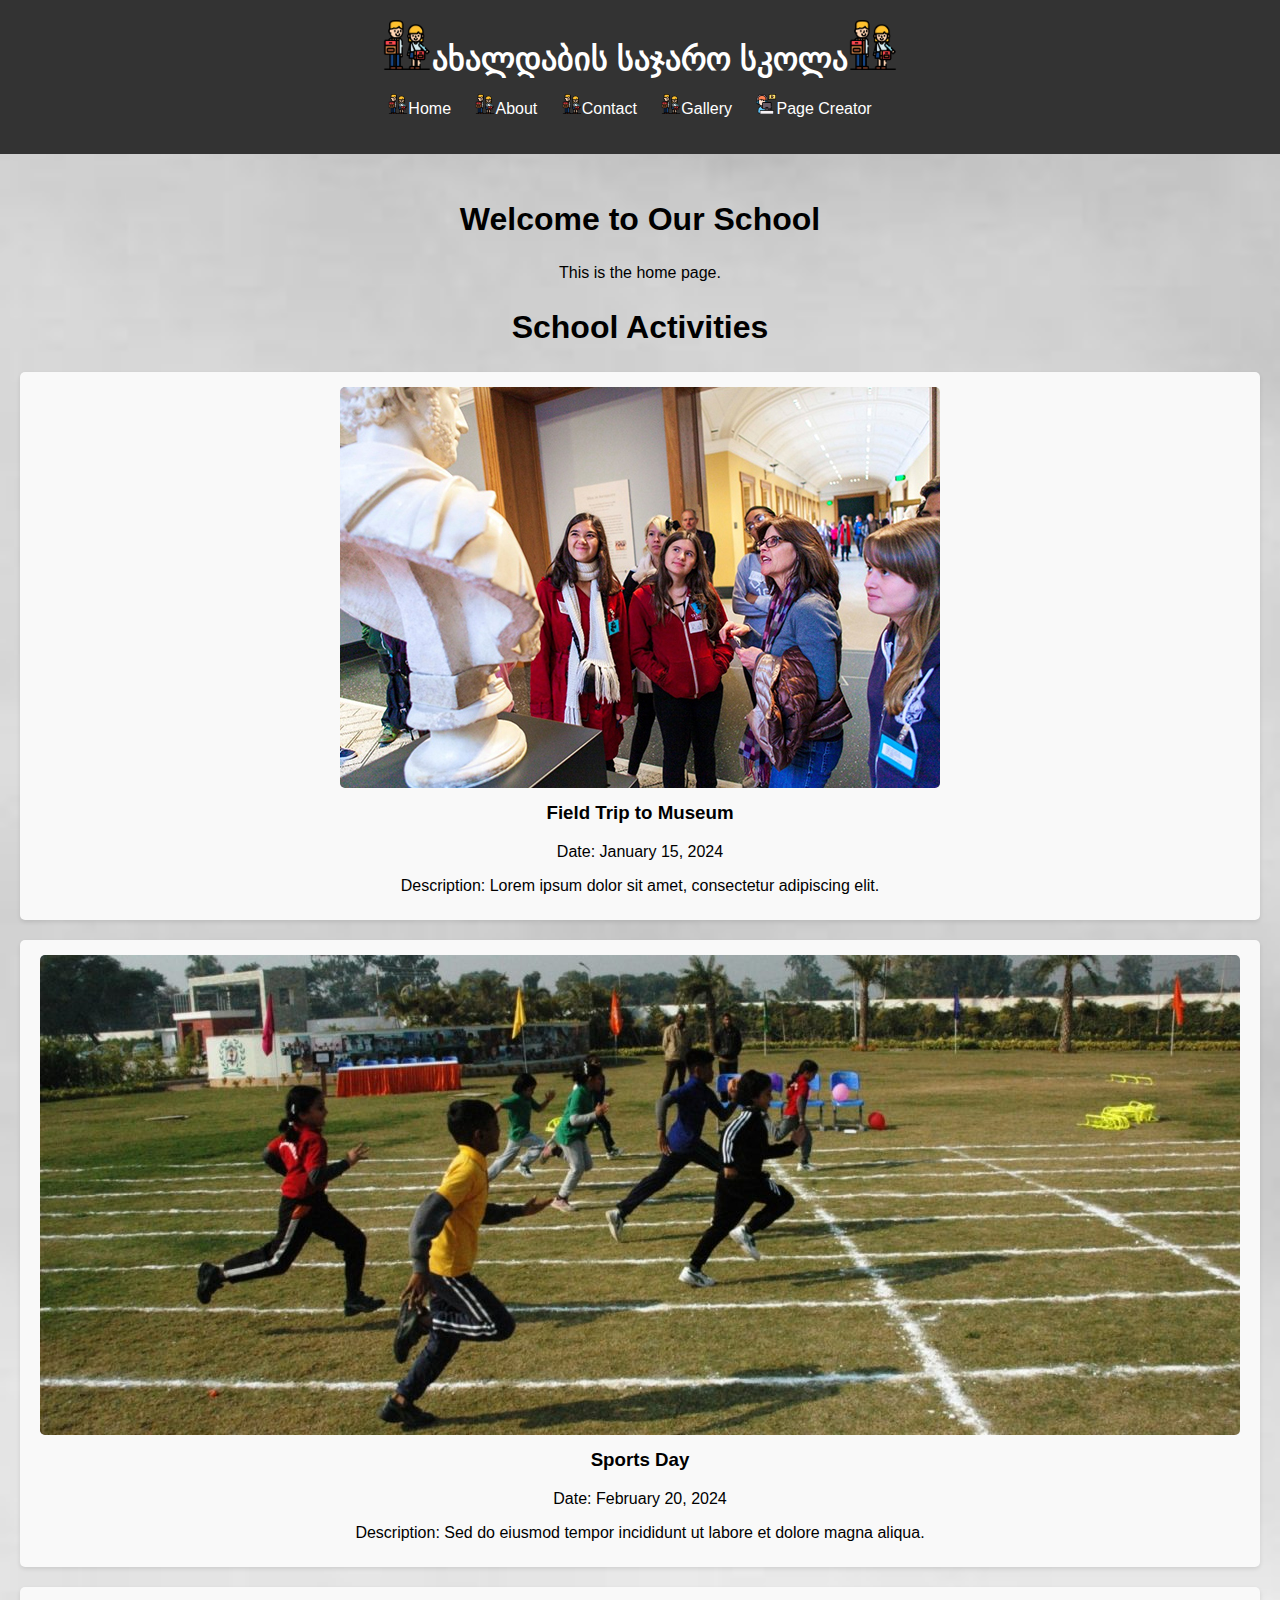
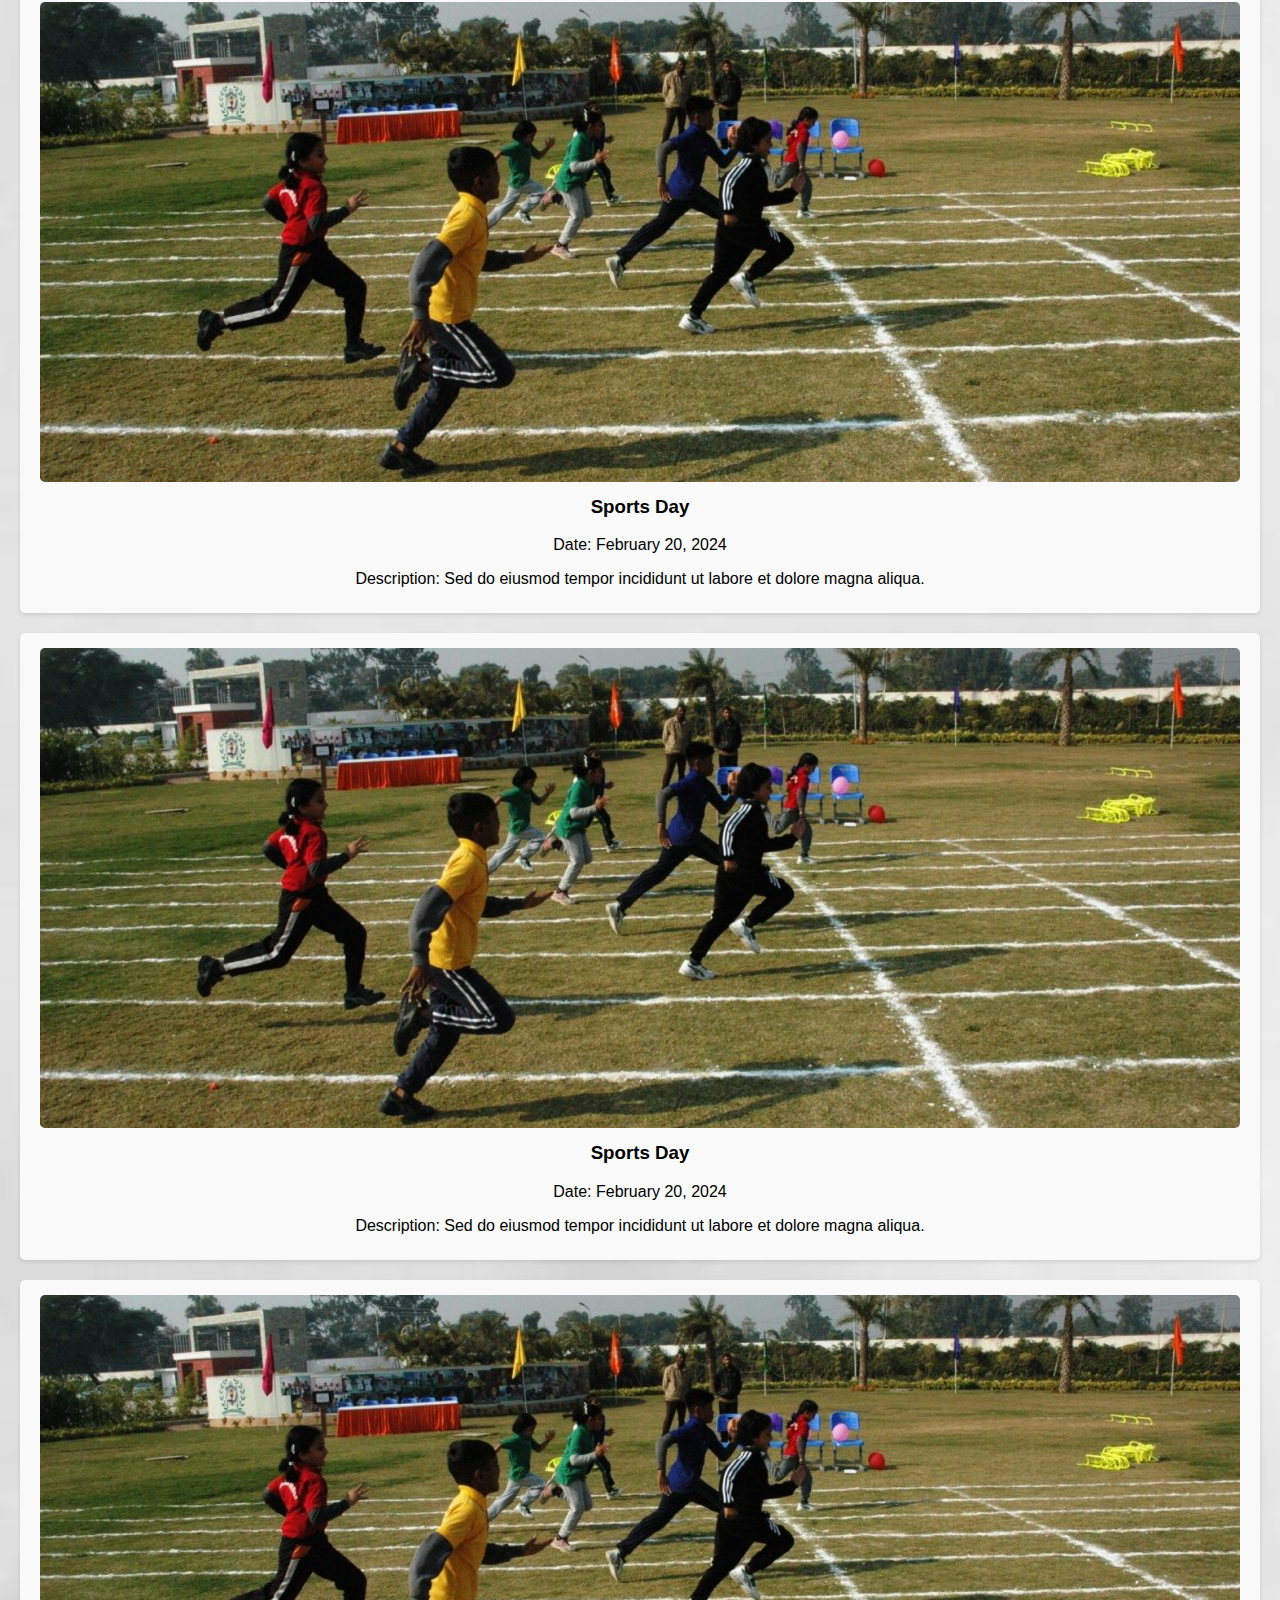
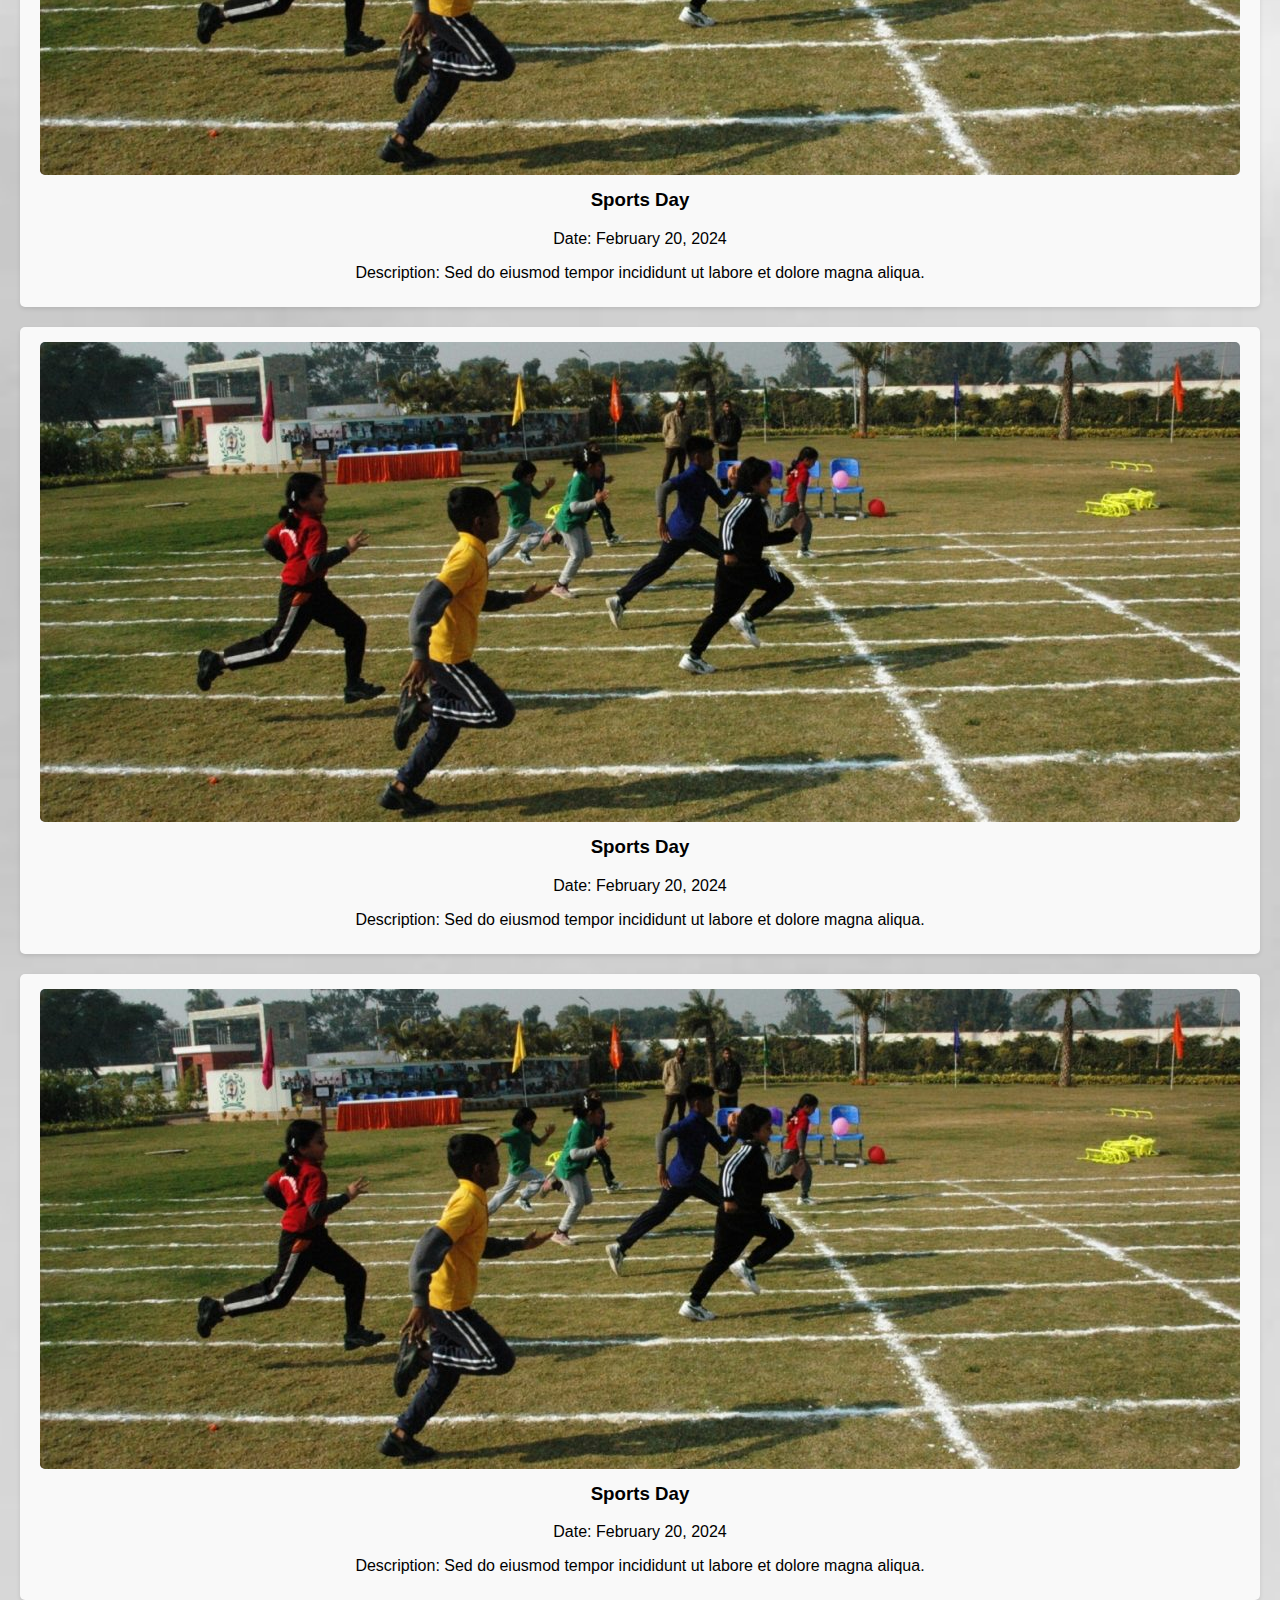
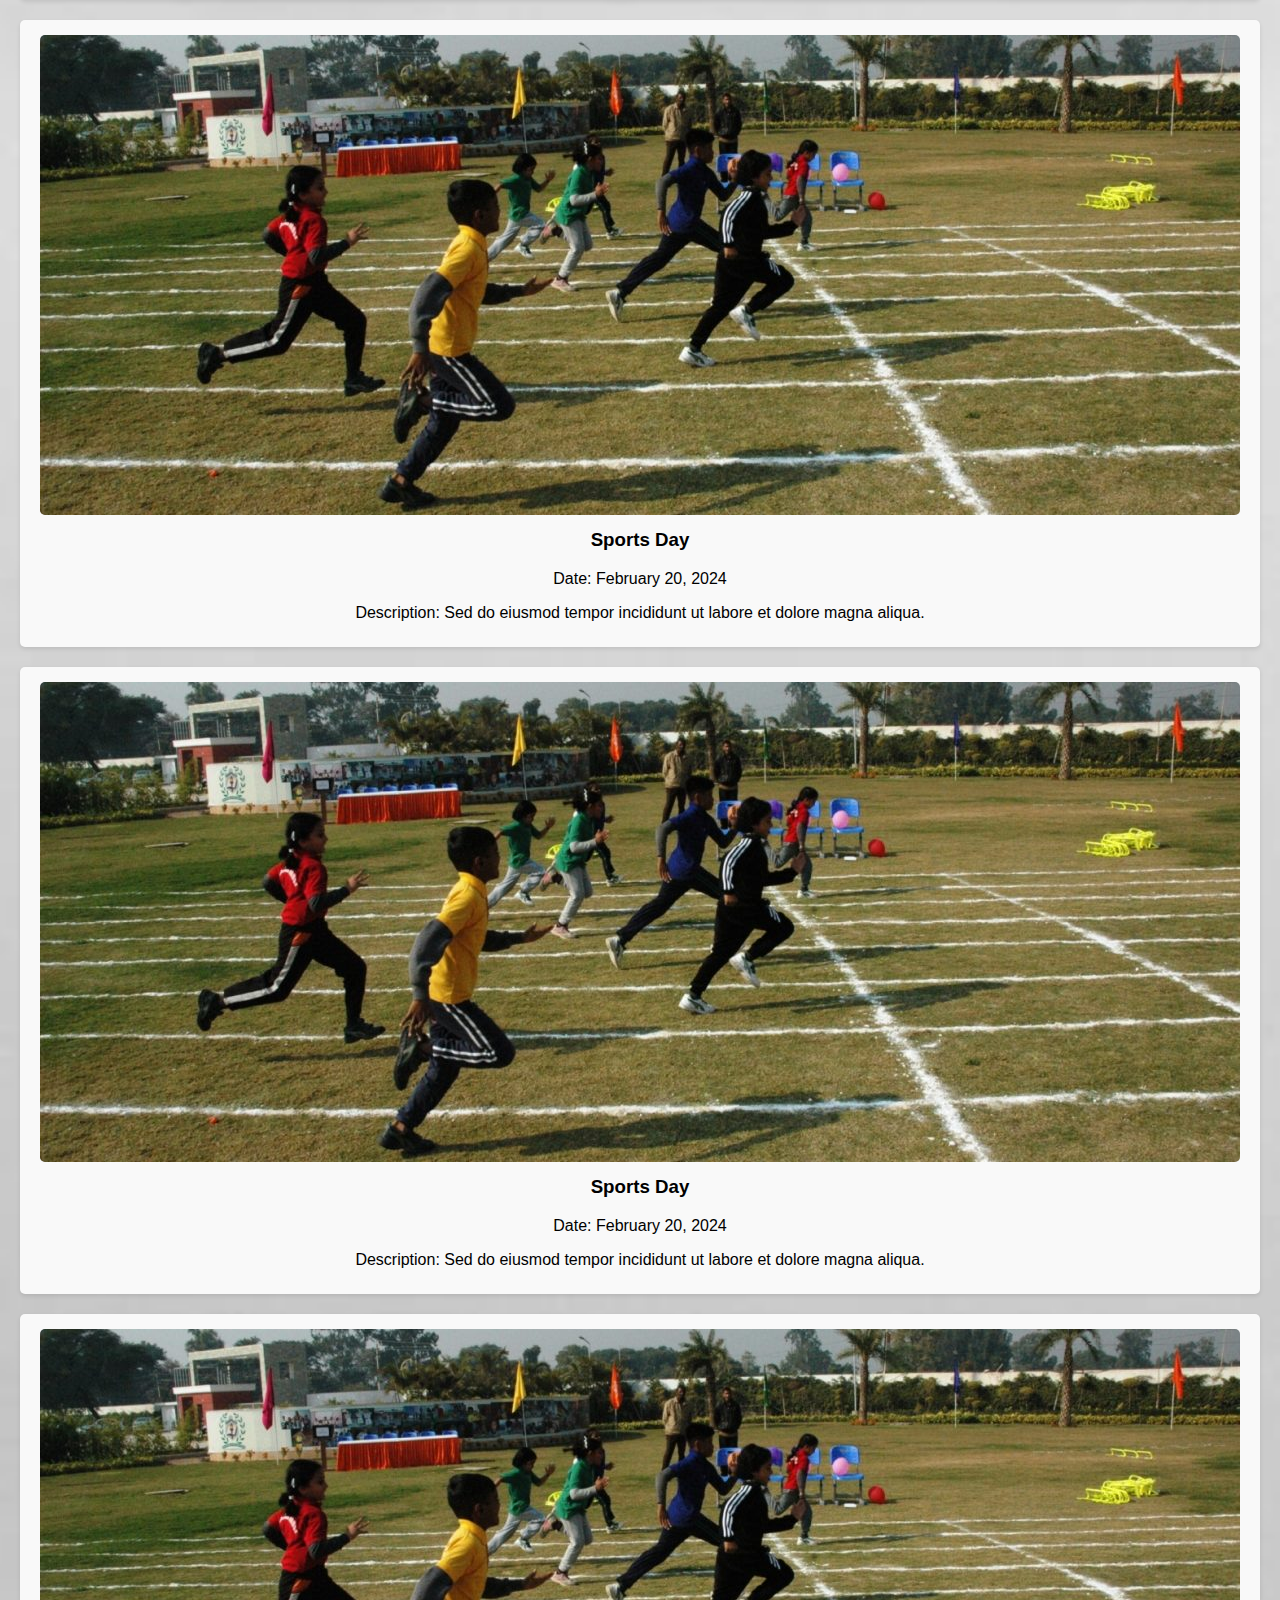
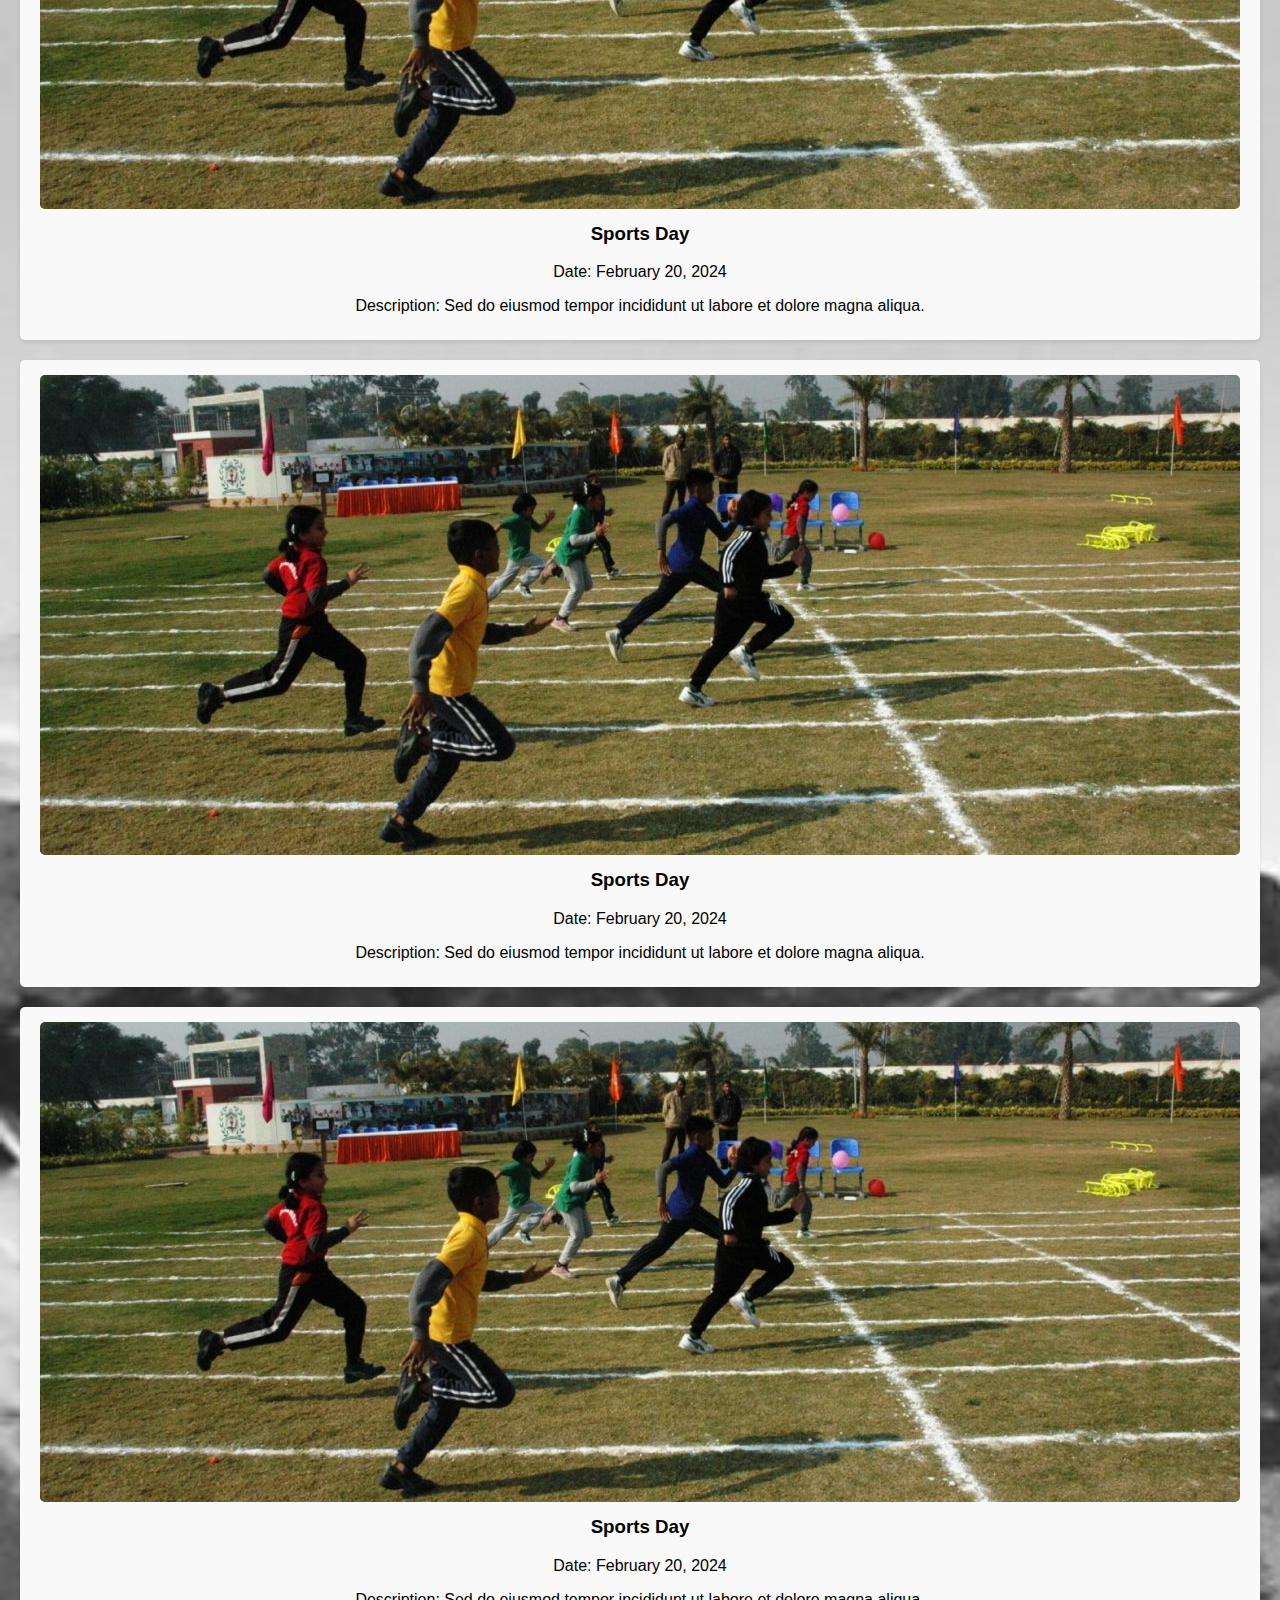
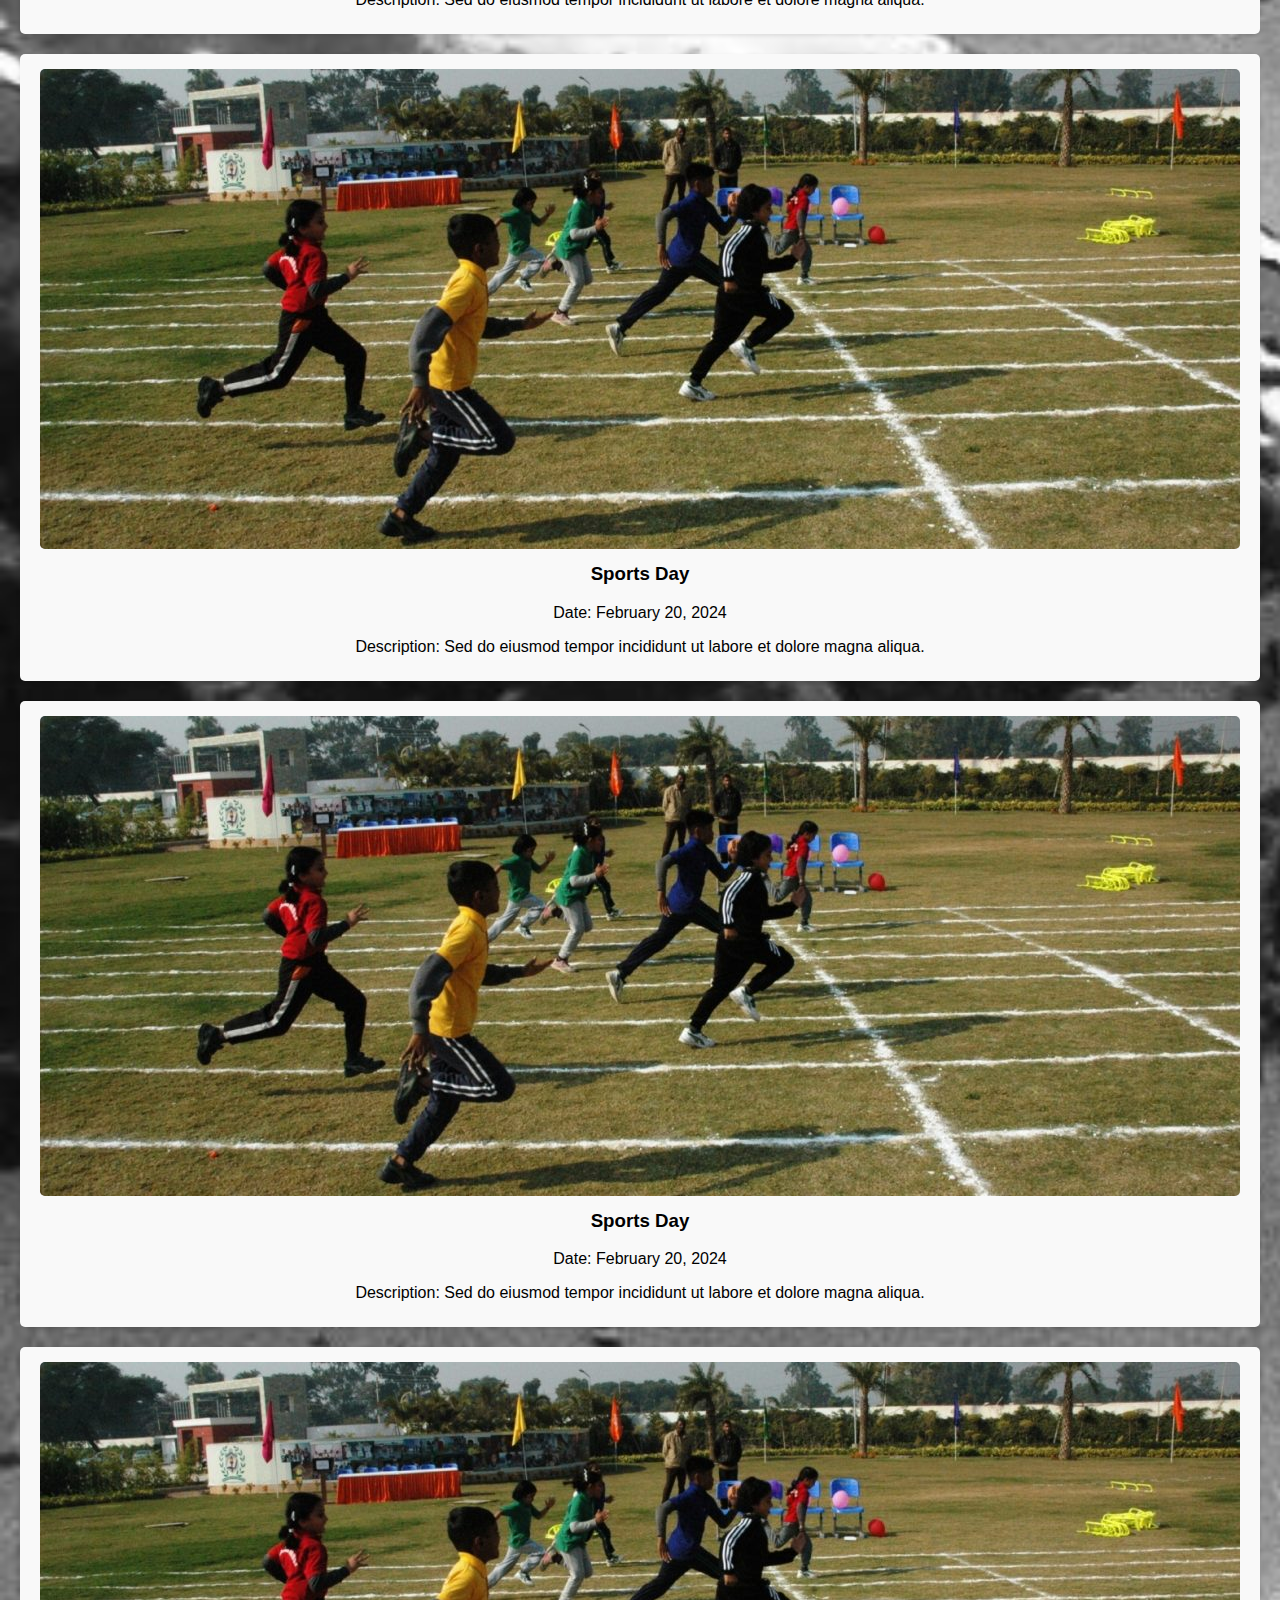
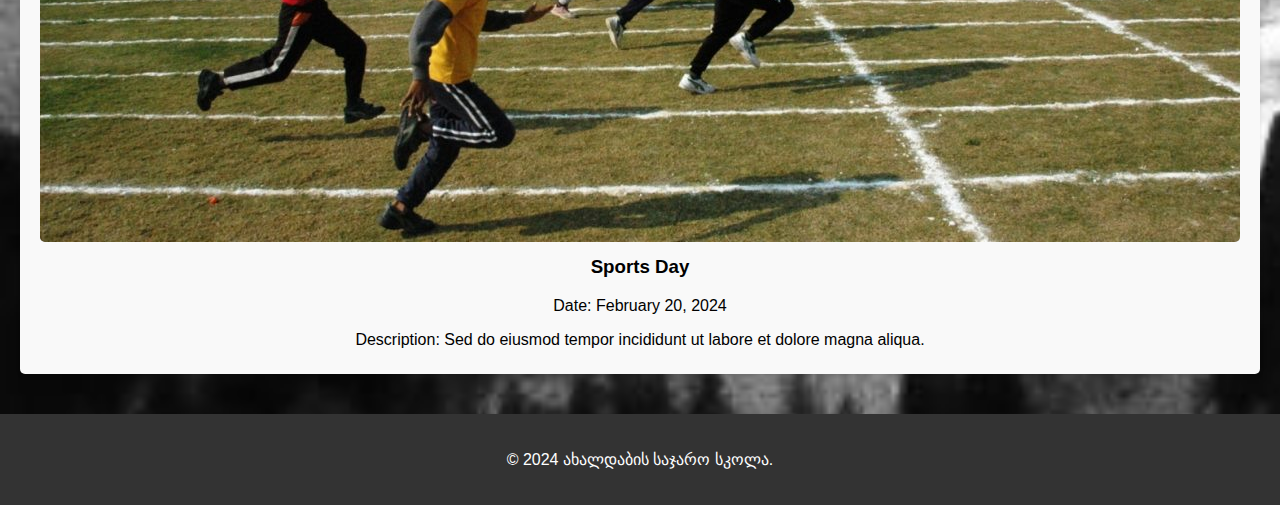
<file: school/index.html>
<!DOCTYPE html>
<html lang="en">
<head>
  <meta charset="UTF-8">
  <meta name="viewport" content="width=device-width, initial-scale=1.0">
  <title>ახალდაბის საჯარო სკოლა</title>
  <link rel="stylesheet" href="indexx.css">
</head>
<body>
  <header>
    <h1><img src="children.png" alt="School Logo">ახალდაბის საჯარო სკოლა<img src="children.png" alt="School Logo"></h1>
    <nav>
      <ul>
        <li><a href="index.html"><img src="children.png" alt="Home Icon">Home</a></li>
        <li><a href="about.html"><img src="children.png" alt="About Icon">About</a></li>
        <li><a href="contact.html"><img src="children.png" alt="Contact Icon">Contact</a></li>
        <li><a href="gallery.html"><img src="children.png" alt="Gallery Icon">Gallery</a></li>
        <li><a href="creator.html"><img src="content.png" alt="Page Creator Icon">Page Creator</a></li>
      </ul>
    </nav>
  </header>

  <main>
    <section>
      <h2>Welcome to Our School</h2>
      <p>This is the home page.</p>
    </section>

    <section class="activities">
      <h2>School Activities</h2>
      <div class="activity-card">
        <img src="field_trip.jpg" alt="Field Trip to Museum">
        <h3>Field Trip to Museum</h3>
        <p>Date: January 15, 2024</p>
        <p>Description: Lorem ipsum dolor sit amet, consectetur adipiscing elit.</p>
      </div>

      <div class="activity-card">
        <img src="sports_day.jpg" alt="Sports Day">
        <h3>Sports Day</h3>
        <p>Date: February 20, 2024</p>
        <p>Description: Sed do eiusmod tempor incididunt ut labore et dolore magna aliqua.</p>
      </div>

      <div class="activity-card">
        <img src="sports_day.jpg" alt="Sports Day">
        <h3>Sports Day</h3>
        <p>Date: February 20, 2024</p>
        <p>Description: Sed do eiusmod tempor incididunt ut labore et dolore magna aliqua.</p>
      </div>

      <div class="activity-card">
        <img src="sports_day.jpg" alt="Sports Day">
        <h3>Sports Day</h3>
        <p>Date: February 20, 2024</p>
        <p>Description: Sed do eiusmod tempor incididunt ut labore et dolore magna aliqua.</p>
      </div>

      <div class="activity-card">
        <img src="sports_day.jpg" alt="Sports Day">
        <h3>Sports Day</h3>
        <p>Date: February 20, 2024</p>
        <p>Description: Sed do eiusmod tempor incididunt ut labore et dolore magna aliqua.</p>
      </div>

      <div class="activity-card">
        <img src="sports_day.jpg" alt="Sports Day">
        <h3>Sports Day</h3>
        <p>Date: February 20, 2024</p>
        <p>Description: Sed do eiusmod tempor incididunt ut labore et dolore magna aliqua.</p>
      </div>

      <div class="activity-card">
        <img src="sports_day.jpg" alt="Sports Day">
        <h3>Sports Day</h3>
        <p>Date: February 20, 2024</p>
        <p>Description: Sed do eiusmod tempor incididunt ut labore et dolore magna aliqua.</p>
      </div>

      <div class="activity-card">
        <img src="sports_day.jpg" alt="Sports Day">
        <h3>Sports Day</h3>
        <p>Date: February 20, 2024</p>
        <p>Description: Sed do eiusmod tempor incididunt ut labore et dolore magna aliqua.</p>
      </div>

      <div class="activity-card">
        <img src="sports_day.jpg" alt="Sports Day">
        <h3>Sports Day</h3>
        <p>Date: February 20, 2024</p>
        <p>Description: Sed do eiusmod tempor incididunt ut labore et dolore magna aliqua.</p>
      </div>

      <div class="activity-card">
        <img src="sports_day.jpg" alt="Sports Day">
        <h3>Sports Day</h3>
        <p>Date: February 20, 2024</p>
        <p>Description: Sed do eiusmod tempor incididunt ut labore et dolore magna aliqua.</p>
      </div>

      <div class="activity-card">
        <img src="sports_day.jpg" alt="Sports Day">
        <h3>Sports Day</h3>
        <p>Date: February 20, 2024</p>
        <p>Description: Sed do eiusmod tempor incididunt ut labore et dolore magna aliqua.</p>
      </div>

      <div class="activity-card">
        <img src="sports_day.jpg" alt="Sports Day">
        <h3>Sports Day</h3>
        <p>Date: February 20, 2024</p>
        <p>Description: Sed do eiusmod tempor incididunt ut labore et dolore magna aliqua.</p>
      </div>

      <div class="activity-card">
        <img src="sports_day.jpg" alt="Sports Day">
        <h3>Sports Day</h3>
        <p>Date: February 20, 2024</p>
        <p>Description: Sed do eiusmod tempor incididunt ut labore et dolore magna aliqua.</p>
      </div>

      <div class="activity-card">
        <img src="sports_day.jpg" alt="Sports Day">
        <h3>Sports Day</h3>
        <p>Date: February 20, 2024</p>
        <p>Description: Sed do eiusmod tempor incididunt ut labore et dolore magna aliqua.</p>
      </div>

      <div class="activity-card">
        <img src="sports_day.jpg" alt="Sports Day">
        <h3>Sports Day</h3>
        <p>Date: February 20, 2024</p>
        <p>Description: Sed do eiusmod tempor incididunt ut labore et dolore magna aliqua.</p>
      </div>

      
    </section>
  </main>

  <footer>
    <p>&copy; 2024 ახალდაბის საჯარო სკოლა.</p>
  </footer>
</body>
</html>
</file>
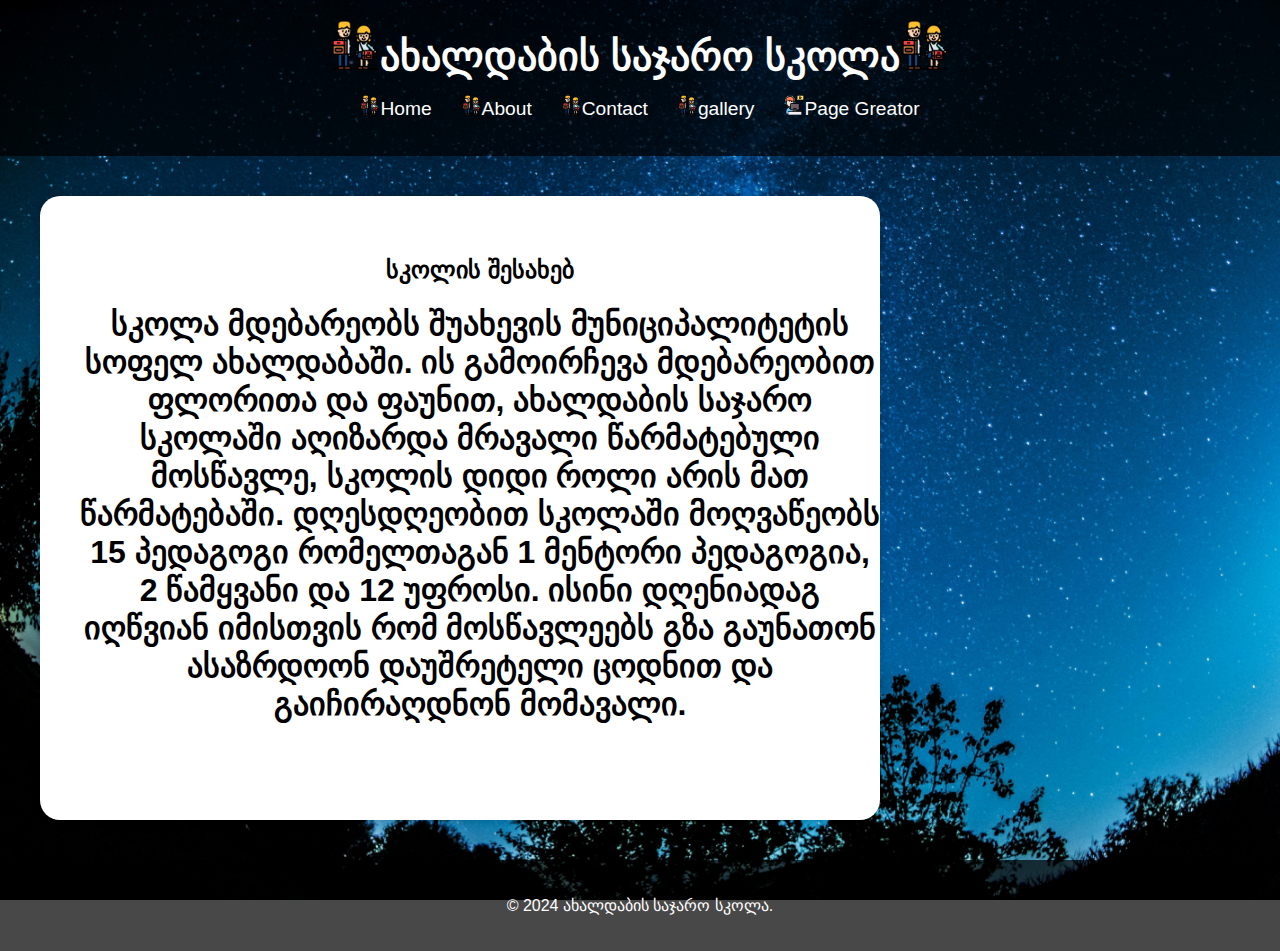
<file: school/about.html>
<!DOCTYPE html>
<html lang="en">
<head>
  <meta charset="UTF-8">
  <meta name="viewport" content="width=device-width, initial-scale=1.0">
  <title>About Us - School Website</title>
  <link rel="stylesheet" href="about.css">
</head>
<body>
  <header>
    <h1><img src="children.png">ახალდაბის საჯარო სკოლა<img src="children.png"></h1>
    <nav>
      <ul>
        <li><a href="index.html"><img src="children.png">Home</a></li>
        <li><a href="about.html"><img src="children.png">About</a></li>
        <li><a href="contact.html"><img src="children.png">Contact</a></li>
        <li><a href="gallery.html"><img src="children.png">gallery</a></li>
        <li><a href="creator.html"><img src="content.png">Page Greator</a></li>
      </ul>
    </nav>
  </header>

  <main>
    <main>
      <section>
        <div class="content-container">
          <div class="text-box">
            <h2>სკოლის შესახებ</h2>
            <h1>სკოლა მდებარეობს შუახევის მუნიციპალიტეტის სოფელ ახალდაბაში. ის გამოირჩევა მდებარეობით ფლორითა და ფაუნით,  ახალდაბის საჯარო სკოლაში აღიზარდა მრავალი წარმატებული მოსწავლე, სკოლის დიდი როლი არის მათ წარმატებაში. დღესდღეობით სკოლაში მოღვაწეობს 15 პედაგოგი რომელთაგან 1 მენტორი პედაგოგია, 2 წამყვანი და 12 უფროსი. ისინი დღენიადაგ იღწვიან იმისთვის რომ მოსწავლეებს გზა გაუნათონ ასაზრდოონ დაუშრეტელი ცოდნით და გაიჩირაღდნონ მომავალი.</h1>
          </div>
        </div>
        <div class="map-container">
          <iframe src="https://www.google.com/maps/embed?..." width="400" height="300" frameborder="0" style="border:0;" allowfullscreen=""></iframe>
        </div>
      </section>
    </main>
    
  </main>

  <footer>
    <p>&copy; 2024 ახალდაბის საჯარო სკოლა.</p>
  </footer>
</body>
</html>
</file>
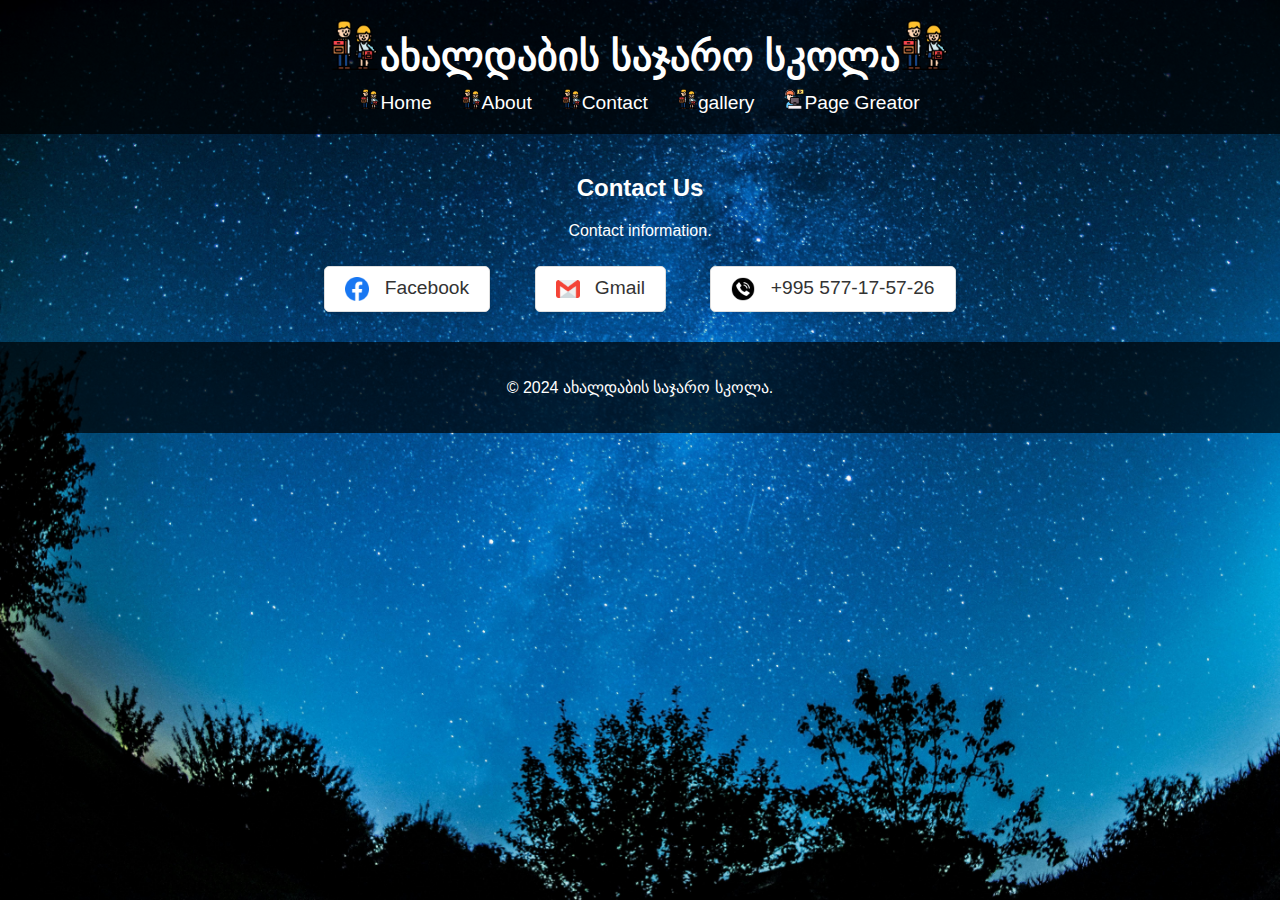
<file: school/contact.html>
<!DOCTYPE html>
<html lang="en">
<head>
  <meta charset="UTF-8">
  <meta name="viewport" content="width=device-width, initial-scale=1.0">
  <title>Contact Us - School Website</title>
  <link rel="stylesheet" href="contact.css">
  <link rel="stylesheet" href="https://cdnjs.cloudflare.com/ajax/libs/font-awesome/6.0.0-beta3/css/all.min.css" integrity="sha512-Fo3rlrZj/kTcNFEWvz33pTn2Wec4BBp8hOevkFoy0oSBVO9ZxUIdPpQ9u9J/XYOoEKz1pM2+PUhbVpwoRLuD3w==" crossorigin="anonymous" referrerpolicy="no-referrer" />
</head>
<body background="all.jpg">
  <header>
    <h1><img src="children.png">ახალდაბის საჯარო სკოლა<img src="children.png"></h1>
    <nav>
      <ul>
        <li><a href="index.html"><img src="children.png">Home</a></li>
        <li><a href="about.html"><img src="children.png">About</a></li>
        <li><a href="contact.html"><img src="children.png">Contact</a></li>
        <li><a href="gallery.html"><img src="children.png">gallery</a></li>
        <li><a href="creator.html"><img src="content.png">Page Greator</a></li>
      </ul>
    </nav>
  </header>

  <main>
    <section>
      <h2>Contact Us</h2>
      <p>Contact information.</p>
      <div class="contact-icons">
        <a href="https://www.facebook.com/email.mes.gov.ge" target="_blank" class="contact-icon"><i class="fab fa-facebook"></i><img src="facebook.png" alt="Facebook"> Facebook</a>
        <a href="mailto:axaldabisskola1@gmail.com" class="contact-icon"><i class="fas fa-envelope"></i><img src="gmail.png" alt="Gmail"> Gmail</a>
        <a href="tel:+995 577-17-57-26" class="contact-icon"><i class="fas fa-phone"></i><img src="phone.png" alt="phone"> +995 577-17-57-26</a>
      </div>
    </section>
  </main>

  <footer>
    <p>&copy; 2024 ახალდაბის საჯარო სკოლა. </p>
  </footer>
</body>
</html>
</file>
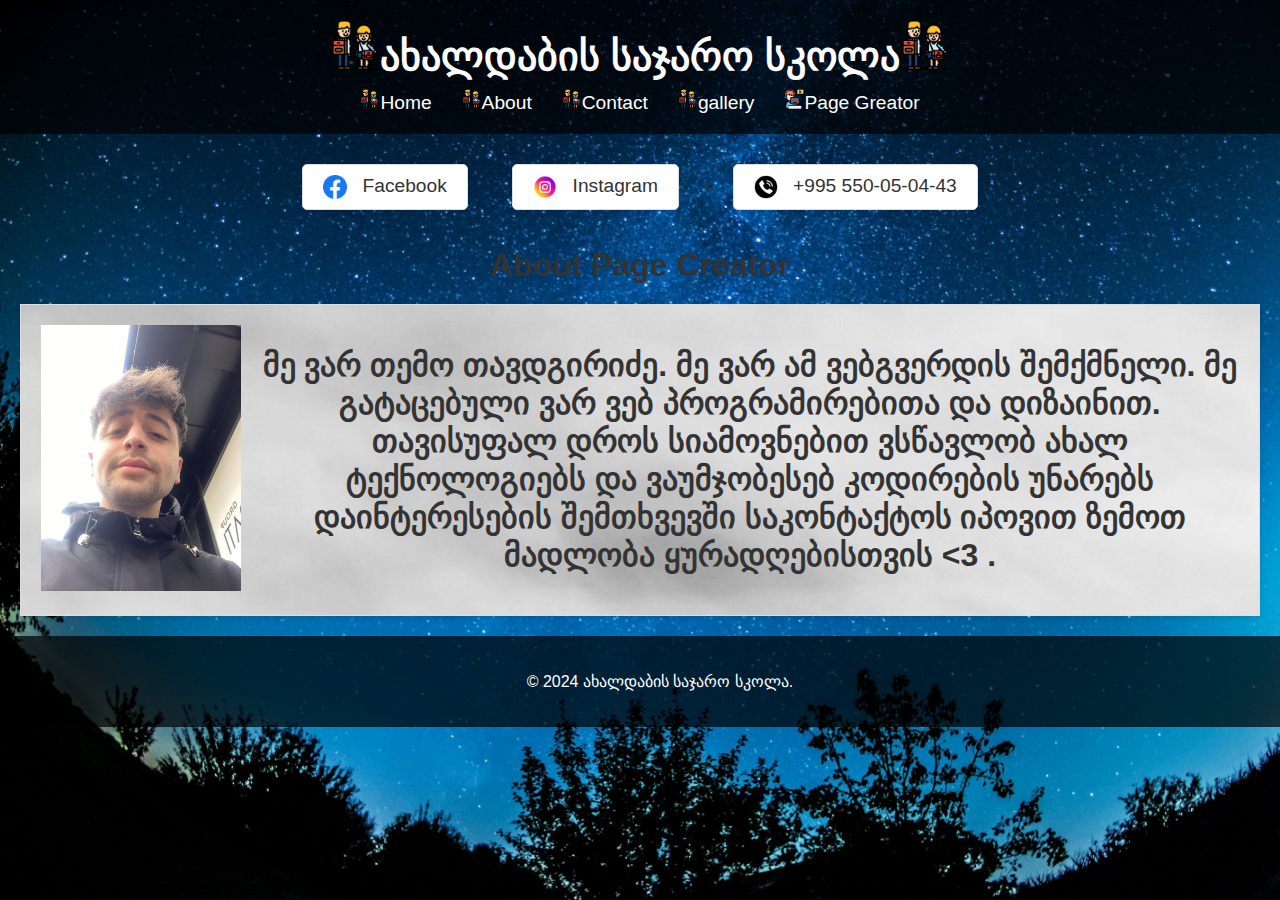
<file: school/creator.html>
<!DOCTYPE html>
<html lang="en">
<head>
  <meta charset="UTF-8">
  <meta name="viewport" content="width=device-width, initial-scale=1.0">
  <title>About Us - School Website</title>
  <link rel="stylesheet" href="creator.css">
</head>
<body background="back.jpg" class="background">
  <header>
    <h1><img src="children.png">ახალდაბის საჯარო სკოლა<img src="children.png"></h1>
    <nav>
      <ul>
        <li><a href="index.html"><img src="children.png">Home</a></li>
        <li><a href="about.html"><img src="children.png">About</a></li>
        <li><a href="contact.html"><img src="children.png">Contact</a></li>
        <li><a href="gallery.html"><img src="children.png">gallery</a></li>
        <li><a href="creator.html"><img src="content.png">Page Greator</a></li>
      </ul>
    </nav>
  </header>

  <main>
    <section>
      <a href="https://www.facebook.com/profile.php?id=100048380904391" target="_blank" class="contact-icon"><i class="fab fa-facebook"></i> <img src="facebook.png" alt="Facebook"> Facebook</a>
      <a href="https://www.instagram.com/tavdgiridze_temo/" target="_blank" class="contact-icon"><i class="fab fa-instagram"></i><img src="instagram.png" alt="Instagram"> Instagram</a>
      <<a href="tel:+995-550-05-04-43" class="contact-icon"><i class="fas fa-phone"></i><img src="phone.png" alt="phone"> +995 550-05-04-43</a>
      <h2 className="ab">About Page Creator</h2>
      <div class="about-creator-box">
        <div class="about-creator">
          <img src="me.jpg" alt="Temo">
          <h1>მე ვარ თემო თავდგირიძე. მე ვარ ამ ვებგვერდის შემქმნელი. მე გატაცებული ვარ ვებ პროგრამირებითა და დიზაინით. თავისუფალ დროს სიამოვნებით ვსწავლობ ახალ ტექნოლოგიებს და ვაუმჯობესებ კოდირების უნარებს დაინტერესების შემთხვევში საკონტაქტოს იპოვით ზემოთ მადლობა ყურადღებისთვის <3 .</h1>
        </div>
      </div>
    </section>
  </main>

  <footer>
    <p>&copy; 2024 ახალდაბის საჯარო სკოლა.</p>
  </footer>
</body>
</html>
</file>
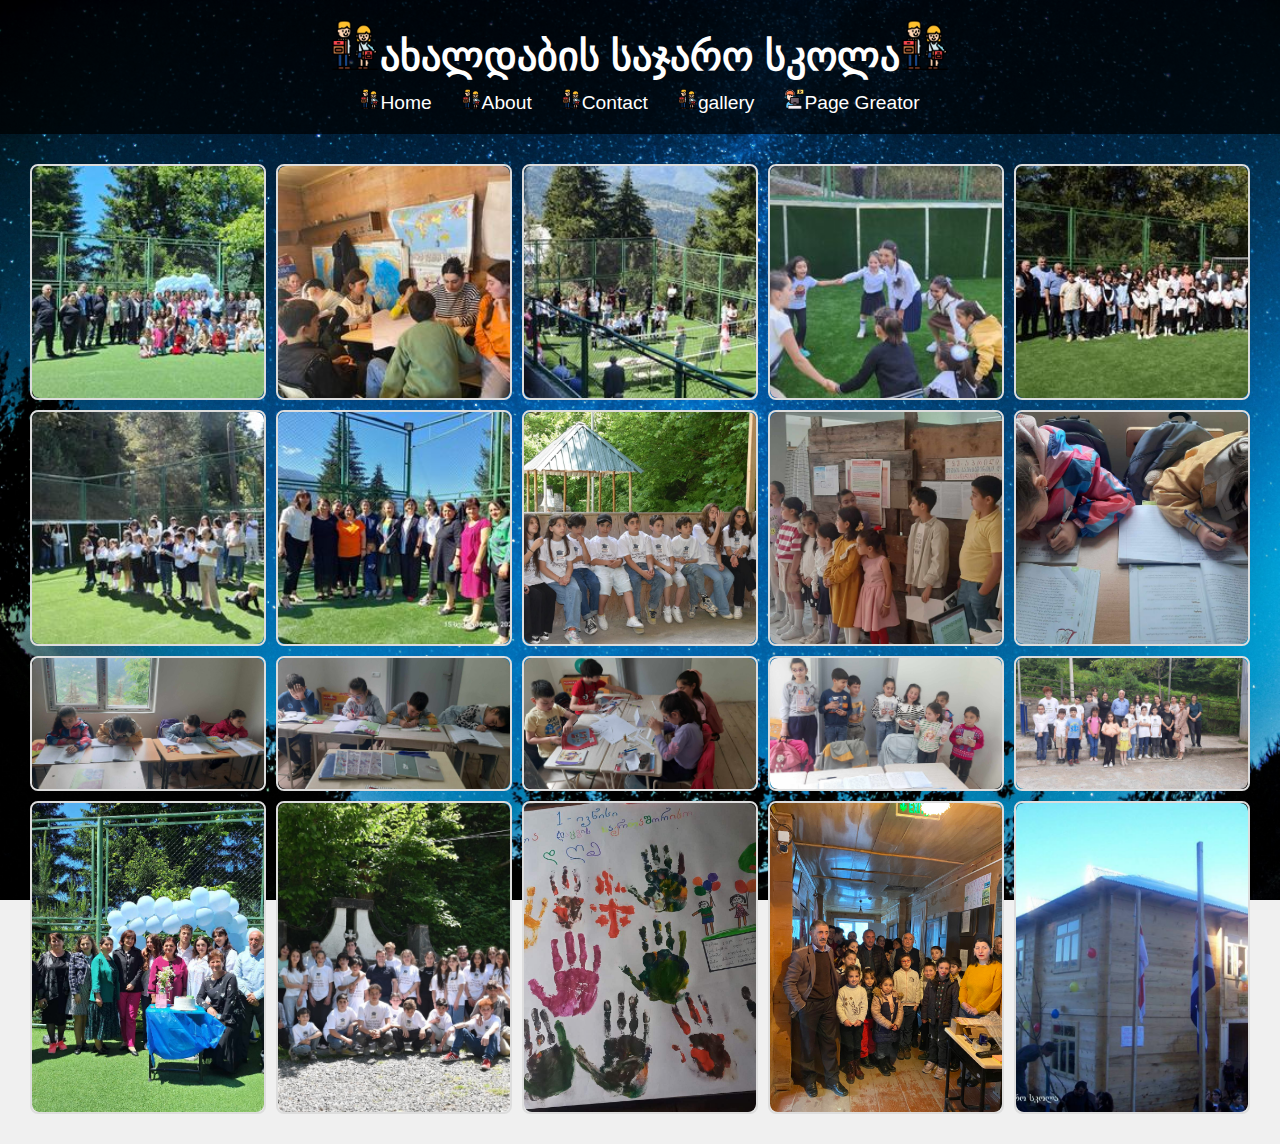
<file: school/gallery.html>
<!DOCTYPE html>
<html lang="en">
<head>
    <meta charset="UTF-8">
    <meta name="viewport" content="width=device-width, initial-scale=1.0">
    <title>Photo Gallery</title>
    <link rel="stylesheet" href="gallery.css">
</head>
<body>
    <header>
        <h1><img src="children.png">ახალდაბის საჯარო სკოლა<img src="children.png"></h1>
        <nav>
          <ul>
            <li><a href="index.html"><img src="children.png">Home</a></li>
            <li><a href="about.html"><img src="children.png">About</a></li>
            <li><a href="contact.html"><img src="children.png">Contact</a></li>
            <li><a href="gallery.html"><img src="children.png">gallery</a></li>
            <li><a href="creator.html"><img src="content.png">Page Greator</a></li>
          </ul>
        </nav>
    </header>
    <main>

        <section class="gallery">
            <div class="gallery-item">
                <img src="1.jpg" alt="Image 1">
            </div>
            <div class="gallery-item">
                <img src="2.jpg" alt="Image 2">
            </div>
            <div class="gallery-item">
                <img src="3.jpg" alt="Image 3">
            </div>
            <div class="gallery-item">
                <img src="4.jpg" alt="Image 4">
            </div>
            <div class="gallery-item">
                <img src="5.jpg" alt="Image 1">
            </div>
            <div class="gallery-item">
                <img src="6.jpg" alt="Image 2">
            </div>
            <div class="gallery-item">
                <img src="7.jpg" alt="Image 3">
            </div>
            <div class="gallery-item">
                <img src="8.jpg" alt="Image 4">
            </div>
            <div class="gallery-item">
              <img src="9.jpg" alt="Image 1">
          </div>
          <div class="gallery-item">
              <img src="10.jpg" alt="Image 2">
          </div>
          <div class="gallery-item">
              <img src="11.jpg" alt="Image 3">
          </div>
          <div class="gallery-item">
              <img src="12.jpg" alt="Image 4">
          </div>
          <div class="gallery-item">
            <img src="13.jpg" alt="Image 3">
        </div>
        <div class="gallery-item">
            <img src="14.jpg" alt="Image 4">
        </div>
        <div class="gallery-item">
            <img src="15.jpg" alt="Image 1">
        </div>
        <div class="gallery-item">
            <img src="16.jpg" alt="Image 2">
        </div>
        <div class="gallery-item">
            <img src="17.jpg" alt="Image 3">
        </div>
        <div class="gallery-item">
            <img src="18.jpg" alt="Image 4">
        </div>
        <div class="gallery-item">
          <img src="19.jpg" alt="Image 1">
      </div>
      <div class="gallery-item">
          <img src="20.jpg" alt="Image 2">
      </div>
        </section>
    </main>
</body>
</html>
</file>
<file: school/indexx.css>
/* General Styles */
body {
    font-family: Arial, sans-serif;
    margin: 0;
    padding: 0;
    background-image: url('box.jpg');
    background-size: cover;
}

header {
    background-color: #333;
    color: white;
    padding: 20px;
    text-align: center;
}

header h1 {
    margin: 0;
}

header h1 img {
    width: 50px;
    height: auto;
}

/* Navigation Icons */
nav ul li a img {
    width: 20px;
    height: auto;
}

nav ul {
    list-style: none;
    padding: 0;
}

nav ul li {
    display: inline;
    margin-right: 20px;
}

nav ul li a {
    color: white;
    text-decoration: none;
}

nav ul li a:hover {
    text-decoration: underline;
}

main {
    padding: 20px;
}

section {
    text-align: center;
}

section h2 {
    font-size: 2em;
}

footer {
    background-color: #333;
    color: white;
    padding: 20px;
    text-align: center;
}

.activity-card {
    margin-bottom: 20px;
    background-color: #f9f9f9;
    border-radius: 5px;
    padding: 15px;
    box-shadow: 0 2px 4px rgba(0, 0, 0, 0.1);
}

.activity-card img {
    max-width: 100%;
    border-radius: 5px;
}

.activity-card h3 {
    margin-top: 10px;
}

.activity-card p {
    margin-bottom: 10px;
}
</file>
<file: school/about.css>
/* General Styles */
body {
    font-family: Arial, sans-serif;
    margin: 0;
    padding: 0;
    background-color: #f0f0f0;
    background-image: url('back.jpg');
    background-size: cover;
    background-attachment: fixed;
}

header {
    background-color: rgba(0, 0, 0, 0.7);
    color: white;
    padding: 20px;
    text-align: center;
}

header h1 {
    margin: 0;
    font-size: 2.5em;
}

nav ul {
    list-style: none;
    padding: 0;
    display: flex;
    justify-content: center;
}

nav ul li {
    margin: 0 15px;
}

nav ul li a {
    color: white;
    text-decoration: none;
    font-size: 1.2em;
}

nav ul li a:hover,
nav ul li a.active {
    text-decoration: underline;
}

main {
    padding: 20px;
}

section {
    text-align: left;
    display: flex;
}

.content-container {
    background-color: white;
    border-radius: 20px;
    padding: 20px;
    max-width: 800px;
    margin: 0 auto;
    box-shadow: 0 0 10px rgba(0, 0, 0, 0.2);
}
.text-box {
    width: 100%; 
    padding: 20px;
     text-align: center;
}

.map-container {
    width: 60%; /* Adjust the width as needed */
    padding: 10px;
}

.map-container iframe {
    width: 100%; /* Make the map fill the container width */
    height: 600px; /* Adjust the height as needed */
}


footer {
    background-color: rgba(0, 0, 0, 0.7);
    color: white;
    padding: 20px;
    text-align: center;
}
header h1 img {
    width: 50px; /* Adjust the width as needed */
    height: auto; /* Maintain aspect ratio */
}


/* Navigation Icons */
nav ul li a img {
    width: 20px; /* Adjust the width as needed */
    height: auto; /* Maintain aspect ratio */
}
</file>
<file: school/contact.css>
/* General Styles */
body {
    font-family: Arial, sans-serif;
    margin: 0;
    padding: 0;
    background-image: url('back.jpg');
    background-size: cover;
    background-attachment: fixed;
  }
  
  header {
    background-color: rgba(0, 0, 0, 0.7);
    color: white;
    padding: 20px;
    text-align: center;
  }
  
  header h1 {
    margin: 0;
    font-size: 2.5em;
  }
  
  nav ul {
    list-style: none;
    padding: 0;
    display: flex;
    justify-content: center;
    margin: 10px 0 0;
  }
  
  nav ul li {
    margin: 0 15px;
  }
  
  nav ul li a {
    color: white;
    text-decoration: none;
    font-size: 1.2em;
  }
  
  nav ul li a:hover,
  nav ul li a.active {
    text-decoration: underline;
  }
  
  main {
    padding: 20px;
    text-align: center;
    color: white;
  }
  
  .contact-icon {
    display: inline-block;
    margin: 10px 20px;
    font-size: 1.2em;
    text-decoration: none;
    color: #333;
    border: 1px solid #ddd;
    padding: 10px 20px;
    border-radius: 5px;
    background-color: white;
    box-shadow: 0 2px 5px rgba(0, 0, 0, 0.1);
    transition: background-color 0.3s ease, color 0.3s ease;
  }
  
  .contact-icon img {
    width: 24px;
    height: 24px;
    vertical-align: middle;
    margin-right: 10px;
  }
  
  .contact-icon:hover {
    background-color: #ddd;
    color: #000;
  }
  
  
  footer {
    background-color: rgba(0, 0, 0, 0.7);
    color: white;
    padding: 20px;
    text-align: center;
    margin-top: auto; 
  }
  
  header h1 img {
    width: 50px; /* Adjust the width as needed */
    height: auto; /* Maintain aspect ratio */
}


/* Navigation Icons */
nav ul li a img {
    width: 20px; /* Adjust the width as needed */
    height: auto; /* Maintain aspect ratio */
}
</file>
<file: school/creator.css>
/* General Styles */
body {
    font-family: Arial, sans-serif;
    margin: 0;
    padding: 0;
    background-color: #f0f0f0;
    background-image: url('back.jpg');
    background-size: cover;
    background-attachment: fixed;
  }
  
  header {
    background-color: rgba(0, 0, 0, 0.7);
    color: white;
    padding: 20px;
    text-align: center;
  }
  
  header h1 {
    margin: 0;
    font-size: 2.5em;
  }
  
  nav ul {
    list-style: none;
    padding: 0;
    display: flex;
    justify-content: center;
    margin: 10px 0 0;
  }
  
  nav ul li {
    margin: 0 15px;
  }
  
  nav ul li a {
    color: white;
    text-decoration: none;
    font-size: 1.2em;
  }
  
  nav ul li a:hover {
    text-decoration: underline;
  }
  
  main {
    padding: 20px;
    text-align: center;
    color: #333;
  }
 
 
  main h2 {
    font-size: 2em;
    margin-bottom: 20px;
  }
  
  .contact-icon {
    display: inline-block;
    margin: 10px 20px;
    font-size: 1.2em;
    text-decoration: none;
    color: #333;
    border: 1px solid #ddd;
    padding: 10px 20px;
    border-radius: 5px;
    background-color: white;
    box-shadow: 0 2px 5px rgba(0, 0, 0, 0.1);
    transition: background-color 0.3s ease, color 0.3s ease;
  }
  
  .contact-icon img {
    width: 24px;
    height: 24px;
    vertical-align: middle;
    margin-right: 10px;
  }
  
  .contact-icon:hover {
    background-color: #ddd;
    color: #000;
  }
  
  .about-creator-box {
    display: flex;
    justify-content: center;
    margin-top: 20px;
  }
  
  .about-creator {
    display: flex;
    align-items: flex-start;
    justify-content: flex-start;
    padding: 20px;
    border: 1px solid #ddd;
    background-image: url(box.jpg);
    background-color: white;
    box-shadow: 0 2px 5px rgba(0, 0, 0, 0.1);
    transition: box-shadow 0.3s ease;
  }
  
  .about-creator:hover {
    box-shadow: 0 4px 15px rgba(0, 0, 0, 0.2);
  }
  
  .about-creator img {
    width: 200px;
    height: auto;
    margin-right: 20px;
  }
  
  .about-creator p {
    max-width: 600px;
    font-size: 1.2em;
  }
  
  footer {
    background-color: rgba(0, 0, 0, 0.7);
    color: white;
    padding: 20px;
    text-align: center;
    position: relative;
    bottom: 0;
    width: 100%;
  }
  
  /* Media Queries for responsiveness */
  @media (max-width: 768px) {
    header h1 {
      font-size: 2em;
    }
  
    nav ul li {
      margin: 0 10px;
    }
  
    main h2 {
      font-size: 1.5em;
    }
  
    .contact-icon {
      font-size: 1em;
      padding: 8px 15px;
    }
  
    .about-creator-box {
      flex-direction: column;
      align-items: center;
    }
  
    .about-creator {
      flex-direction: column;
      align-items: center;
    }
  
    .about-creator img {
      margin: 0 0 20px 0;
    }
  
    .about-creator p {
      text-align: center;
    }
  }
  header h1 img {
    width: 50px; /* Adjust the width as needed */
    height: auto; /* Maintain aspect ratio */
}


/* Navigation Icons */
nav ul li a img {
    width: 20px; /* Adjust the width as needed */
    height: auto; /* Maintain aspect ratio */
}
</file>
<file: school/gallery.css>
/* General Styles */
body {
  font-family: Arial, sans-serif;
  margin: 0;
  padding: 0;
  background-color: #f0f0f0;
  background-image: url('back.jpg');
  background-size: cover;
  background-attachment: fixed;
}

header {
  background-color: rgba(0, 0, 0, 0.7);
  color: white;
  padding: 20px;
  text-align: center;
}

header h1 {
  margin: 0;
  font-size: 2.5em;
}

header h1 img {
  width: 50px; /* Adjust the width as needed */
  height: auto; /* Maintain aspect ratio */
}

nav ul {
  list-style: none;
  padding: 0;
  display: flex;
  justify-content: center;
  margin: 10px 0 0;
}

nav ul li {
  margin: 0 15px;
}

nav ul li a {
  color: white;
  text-decoration: none;
  font-size: 1.2em;
}

nav ul li a:hover,
nav ul li a.active {
  text-decoration: underline;
}

nav ul li a img {
  width: 20px; /* Adjust the width as needed */
  height: auto; /* Maintain aspect ratio */
}

main {
  padding: 20px;
  text-align: center;
}

.gallery {
  display: grid;
  grid-template-columns: repeat(auto-fill, minmax(200px, 1fr));
  gap: 10px;
  padding: 10px;
}

.gallery-item {
  position: relative;
  overflow: hidden;
  border: 2px solid #ddd;
  border-radius: 8px;
  transition: transform 0.3s ease, box-shadow 0.3s ease;
}

.gallery-item img {
  width: 100%;
  height: 100%;
  object-fit: cover;
  display: block;
  border-radius: 8px;
}

.gallery-item:hover {
  transform: scale(1.05);
  box-shadow: 0 4px 15px rgba(0, 0, 0, 0.3);
}

.gallery-item img:hover {
  opacity: 0.8;
}

/* Media Queries for responsiveness */
@media (max-width: 768px) {
  header h1 {
      font-size: 2em;
  }

  nav ul li {
      margin: 0 10px;
  }

  nav ul li a {
      font-size: 1em;
  }
}
</file>
